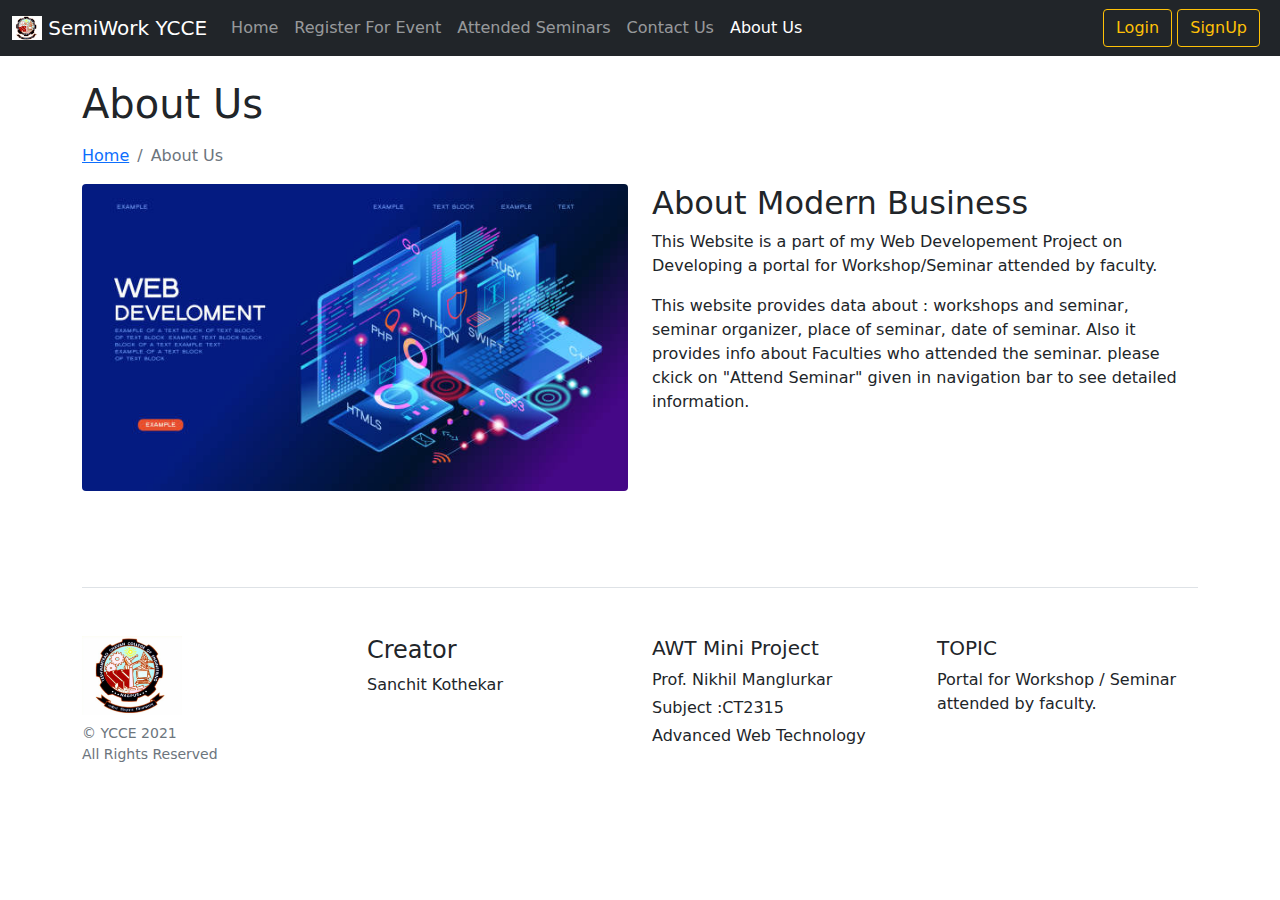
<file: About_Us_G6.html>
<!DOCTYPE html>
<html lang="en">

<head>
    <meta charset="UTF-8">
    <meta http-equiv="X-UA-Compatible" content="IE=edge">
    <meta name="viewport" content="width=device-width, initial-scale=1.0">
    <link rel="stylesheet" href="css/bootstrap.css">
    <link rel="stylesheet" href="css/Style_G6.css">
    <title>SemiWork</title>
</head>

<body>
    <nav class="navbar navbar-expand-lg navbar-dark bg-dark">
        <div class="container-fluid">
            <a class="navbar-brand" href="#">
                <img src="Images/Logo_G6.png" alt="" width="30" height="24" class="d-inline-block align-text-top">
                SemiWork YCCE
            </a>
            <button class="navbar-toggler" type="button" data-bs-toggle="collapse" data-bs-target="#navbarNavDropdown"
                aria-controls="navbarNavDropdown" aria-expanded="false" aria-label="Toggle navigation">
                <span class="navbar-toggler-icon"></span>
            </button>
            <div class="collapse navbar-collapse" id="navbarNavDropdown">
                <ul class="navbar-nav">
                    <li class="nav-item">
                        <a class="nav-link" aria-current="page" href="index.html">Home</a>
                    </li>
                    <li class="nav-item">
                        <a class="nav-link" href="Register_For_Event_G6.html">Register For Event</a>
                    </li>
                    <li class="nav-item">
                        <a class="nav-link" href="Attended_Semiwork.html">Attended Seminars</a>
                    </li>
                    <li class="nav-item">
                        <a class="nav-link " href="Contact_Us_G6.html">Contact Us</a>
                    </li>
                    <li class="nav-item">
                        <a class="nav-link active" href="About_Us_G6.html">About Us</a>
                    </li>

                </ul>
            </div>
            <div class="mx-2">
                <button class="btn btn-outline-warning" data-bs-toggle="modal"
                    data-bs-target="#loginModal">Login</button>
                <button class="btn btn-outline-warning" data-bs-toggle="modal"
                    data-bs-target="#signupModal">SignUp</button>
            </div>
        </div>
    </nav>

    <!--Login Modal -->
    <div class="modal fade" id="loginModal" tabindex="-1" aria-labelledby="loginModalLabel" aria-hidden="true">
        <div class="modal-dialog">
            <div class="modal-content">
                <div class="modal-header">
                    <h5 class="modal-title" id="loginModalLabel">Login</h5>
                    <button type="button" class="btn-close" data-bs-dismiss="modal" aria-label="Close"></button>
                </div>
                <div class="modal-body">
                    <form>
                        <div class="mb-3">
                            <label for="exampleInputEmail1" class="form-label">Email address</label>
                            <input type="email" class="form-control" id="exampleInputEmail1"
                                aria-describedby="emailHelp">
                            <div id="emailHelp" class="form-text">We'll never share your email with anyone else.</div>
                        </div>
                        <div class="mb-3">
                            <label for="exampleInputPassword1" class="form-label">Password</label>
                            <input type="password" class="form-control" id="exampleInputPassword1">
                        </div>
                        <div class="mb-3 form-check">
                            <input type="checkbox" class="form-check-input" id="exampleCheck1">
                            <label class="form-check-label" for="exampleCheck1">Check me out</label>
                        </div>
                        <button type="submit" class="btn btn-primary">Submit</button>
                    </form>
                </div>
                <div class="modal-footer">
                    <button type="button" class="btn btn-secondary" data-bs-dismiss="modal">Close</button>
                </div>
            </div>
        </div>
    </div>



    <!-- SignUp Modal -->
    <div class="modal fade" id="signupModal" tabindex="-1" aria-labelledby="signupModalLabel" aria-hidden="true">
        <div class="modal-dialog modal-lg">
            <div class="modal-content">
                <div class="modal-header">
                    <h5 class="modal-title" id="signupModalLabel">SignUp with us to become a member!</h5>
                    <button type="button" class="btn-close" data-bs-dismiss="modal" aria-label="Close"></button>
                </div>
                <form class="row g-3 mx-2">
                    <div class="col-md-4">
                        <label for="validationDefault01" class="form-label">First name</label>
                        <input type="text" class="form-control" id="validationDefault01" value="Mark" required>
                    </div>
                    <div class="col-md-4">
                        <label for="validationDefault02" class="form-label">Last name</label>
                        <input type="text" class="form-control" id="validationDefault02" value="Otto" required>
                    </div>
                    <div class="col-md-4">
                        <label for="validationDefaultUsername" class="form-label">Username</label>
                        <div class="input-group">
                            <span class="input-group-text" id="inputGroupPrepend2">@</span>
                            <input type="text" class="form-control" id="validationDefaultUsername"
                                aria-describedby="inputGroupPrepend2" required>
                        </div>
                    </div>
                    <div class="mb-3">
                        <label for="exampleInputEmail1" class="form-label">Email address</label>
                        <input type="email" class="form-control" id="exampleInputEmail1" aria-describedby="emailHelp">
                        <div id="emailHelp" class="form-text">We'll never share your email with anyone else.</div>
                    </div>
                    <div class="mb-3">
                        <label for="exampleInputPassword1" class="form-label">Password</label>
                        <input type="password" class="form-control" id="exampleInputPassword1">
                    </div>
                    <div class="col-md-6">
                        <label for="validationDefault03" class="form-label">City</label>
                        <input type="text" class="form-control" id="validationDefault03" required>
                    </div>
                    <div class="col-md-3">
                        <label for="validationDefault04" class="form-label">State</label>
                        <select class="form-select" id="validationDefault04" required>
                            <option selected disabled value="">Choose...</option>
                            <option>...</option>
                        </select>
                    </div>
                    <div class="col-12">
                        <div class="form-check">
                            <input class="form-check-input" type="checkbox" value="" id="invalidCheck2" required>
                            <label class="form-check-label" for="invalidCheck2">
                                Agree to terms and conditions
                            </label>
                        </div>
                    </div>
                    <div class="col-12">
                        <button class="btn btn-primary" type="submit">Submit form</button>
                    </div>
                </form>
            </div>
            <div class="modal-footer">
                <button type="button" class="btn btn-secondary" data-bs-dismiss="modal">Close</button>
            </div>
        </div>
    </div>
    </div>












    <!-- Page Content -->
    <div class="container">

        <!-- Page Heading/Breadcrumbs -->
        <h1 class="mt-4 mb-3">About Us</h1>

        <ol class="breadcrumb">
            <li class="breadcrumb-item">
                <a href="index.html">Home</a>
            </li>
            <li class="breadcrumb-item active">About Us</li>
        </ol>

        <!-- Intro Content -->
        <div class="row">
            <div class="col-lg-6">
                <img class="img-fluid rounded mb-5 image-shadow" src="Images/WD3.jpg" alt="">
            </div>
            <div class="col-lg-6 aboutus-hover">
                <h2>About Modern Business</h2>
                <p>This Website is a part of my Web Developement Project on Developing a portal for
                    Workshop/Seminar attended by faculty.</p>
                
                <p>This website provides data about : workshops and seminar, seminar organizer, place of seminar, date
                    of seminar. Also it provides info about Faculties who attended the seminar. please ckick on "Attend
                    Seminar" given in navigation bar to see detailed information.</p>
            </div>
        </div>
        <!-- /.row -->





        <!-- footer for website -->
        <footer class="pt-4 my-md-5 pt-md-5 border-top">
            <div class="row">
                <div class="col-12 col-md">
                    <img class="mb-2" src="Images/Logo_G6.png" alt="" width="100" height="79">
                    <small class="d-block mb-3 text-muted">&copy; YCCE 2021 <br> All Rights Reserved</small>
                </div>
                <div class="col-6 col-md">
                    <h4>Creator</h4>

                    <ul class="list-unstyled text-small">
                        <li class="mb-1">Sanchit Kothekar
                        </li>
                    </ul>
                </div>
                <div class="col-6 col-md">
                    <h5>AWT Mini Project</h5>
                    <ul class="list-unstyled text-small">
                        <li class="mb-1">Prof. Nikhil Manglurkar</li>
                        <li class="mb-1">Subject :CT2315 </li>
                        <li>Advanced Web Technology</li>
                    </ul>
                </div>
                <div class="col-6 col-md">
                    <h5>TOPIC</h5>
                    <ul class="list-unstyled text-small">
                        Portal for Workshop / Seminar attended by faculty.
                    </ul>
                </div>
            </div>
        </footer>






        <!-- javascript files added below -->
        <script src="js/jquery.js"></script>
        <script src="js/bootstrap.js"></script>
</body>

</html>
</file>
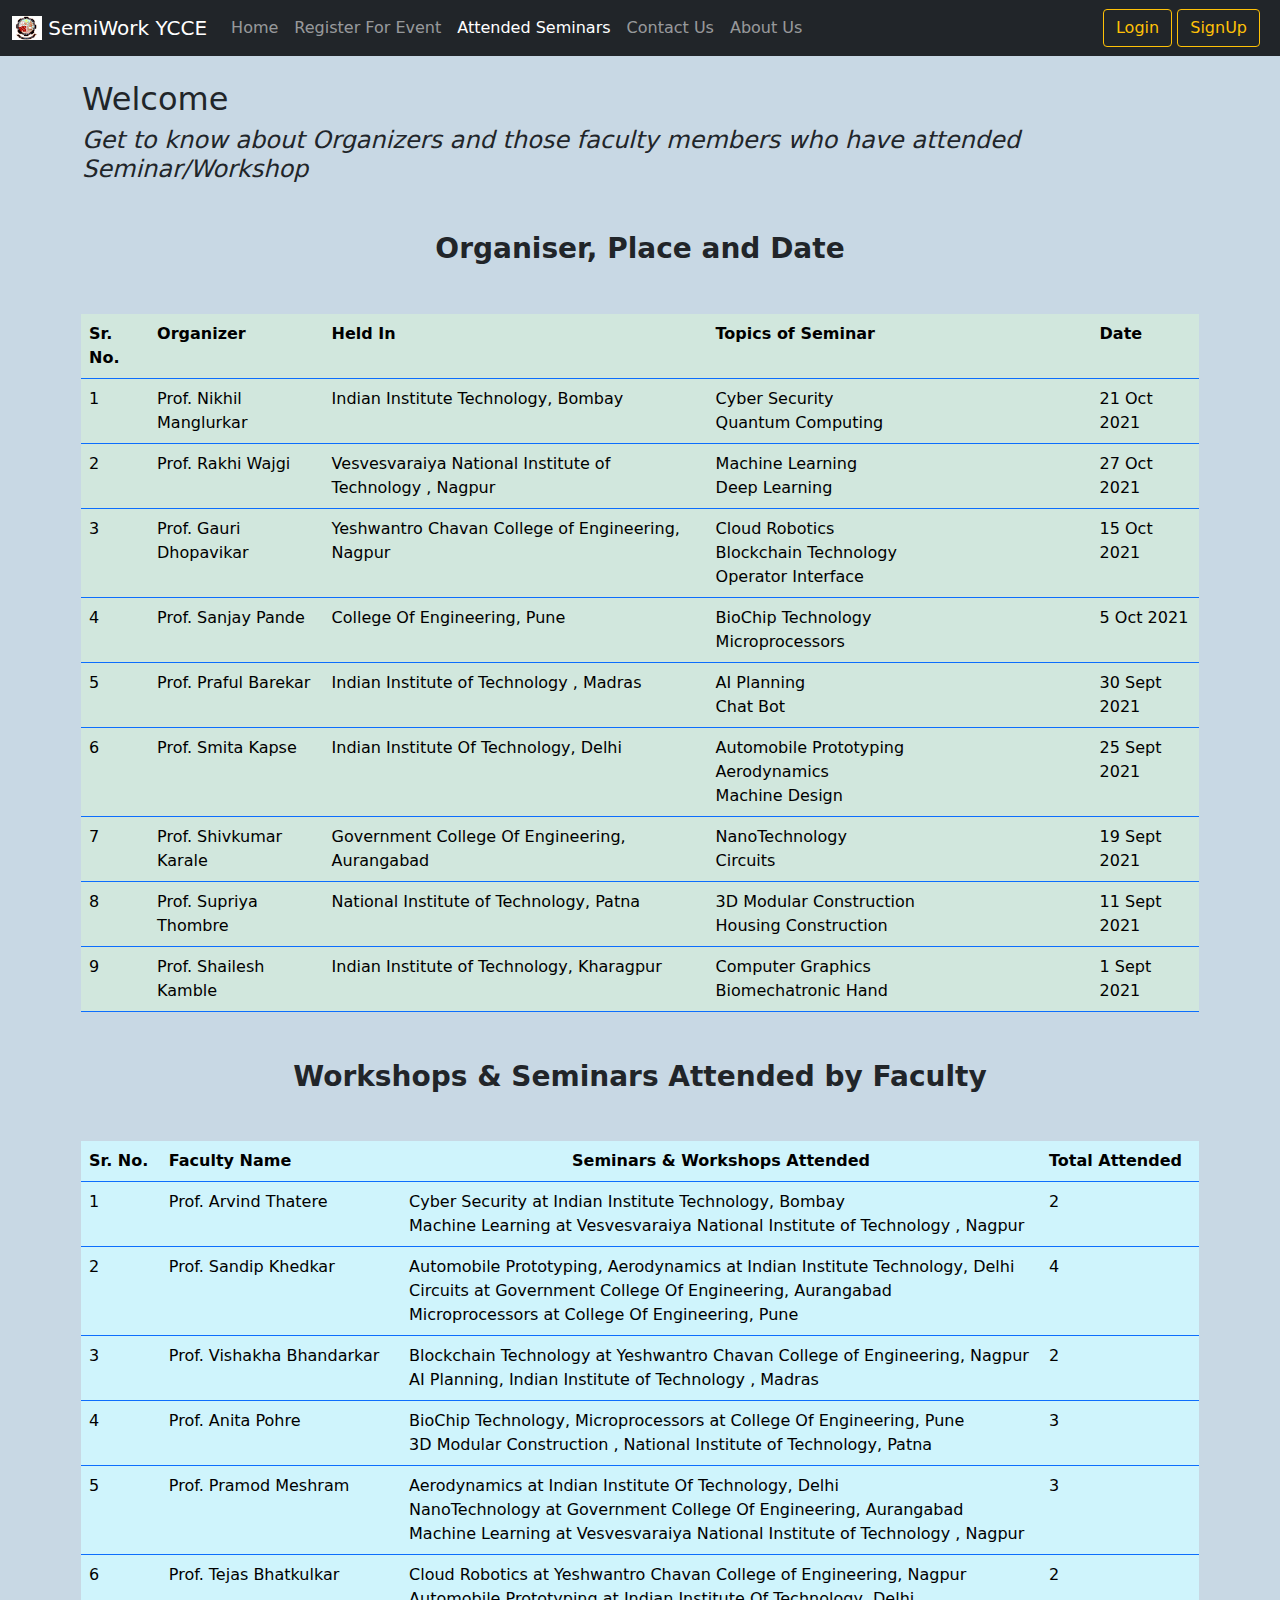
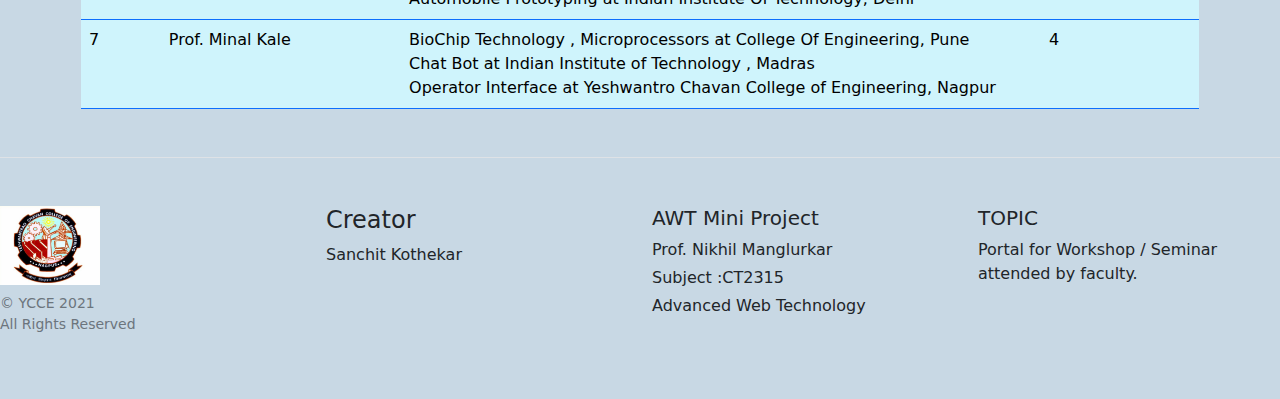
<file: Attended_Semiwork.html>
<!DOCTYPE html>
<html lang="en">

<head>
    <meta charset="UTF-8">
    <meta http-equiv="X-UA-Compatible" content="IE=edge">
    <meta name="viewport" content="width=device-width, initial-scale=1.0">
    <link rel="stylesheet" href="css/bootstrap.css">
    <link rel="stylesheet" href="css/Style_G6.css">
    <title>SemiWork</title>



</head>

<body class="attended-color">
    <nav class="navbar navbar-expand-lg navbar-dark bg-dark">
        <div class="container-fluid">
            <a class="navbar-brand" href="#">
                <img src="Images/Logo_G6.png" alt="" width="30" height="24" class="d-inline-block align-text-top">
                SemiWork YCCE
            </a>
            <button class="navbar-toggler" type="button" data-bs-toggle="collapse" data-bs-target="#navbarNavDropdown"
                aria-controls="navbarNavDropdown" aria-expanded="false" aria-label="Toggle navigation">
                <span class="navbar-toggler-icon"></span>
            </button>
            <div class="collapse navbar-collapse" id="navbarNavDropdown">
                <ul class="navbar-nav">
                    <li class="nav-item">
                        <a class="nav-link" aria-current="page" href="index.html">Home</a>
                    </li>
                    <li class="nav-item">
                        <a class="nav-link" href="Register_For_Event_G6.html">Register For Event</a>
                    </li>
                    <li class="nav-item">
                        <a class="nav-link active" href="Attended_Semiwork.html">Attended Seminars</a>
                    </li>
                    <li class="nav-item">
                        <a class="nav-link " href="Contact_Us_G6.html">Contact Us</a>
                    </li>
                    <li class="nav-item">
                        <a class="nav-link" href="About_Us_G6.html">About Us</a>
                    </li>

                </ul>
            </div>
            <div class="mx-2">
                <button class="btn btn-outline-warning" data-bs-toggle="modal" data-bs-target="#loginModal">Login</button>
                <button class="btn btn-outline-warning" data-bs-toggle="modal" data-bs-target="#signupModal">SignUp</button>
            </div>
        </div>
    </nav>

    <!--Login Modal -->
    <div class="modal fade" id="loginModal" tabindex="-1" aria-labelledby="loginModalLabel" aria-hidden="true">
        <div class="modal-dialog">
            <div class="modal-content">
                <div class="modal-header">
                    <h5 class="modal-title" id="loginModalLabel">Login</h5>
                    <button type="button" class="btn-close" data-bs-dismiss="modal" aria-label="Close"></button>
                </div>
                <div class="modal-body">
                    <form>
                        <div class="mb-3">
                            <label for="exampleInputEmail1" class="form-label">Email address</label>
                            <input type="email" class="form-control" id="exampleInputEmail1"
                                aria-describedby="emailHelp">
                            <div id="emailHelp" class="form-text">We'll never share your email with anyone else.</div>
                        </div>
                        <div class="mb-3">
                            <label for="exampleInputPassword1" class="form-label">Password</label>
                            <input type="password" class="form-control" id="exampleInputPassword1">
                        </div>
                        <div class="mb-3 form-check">
                            <input type="checkbox" class="form-check-input" id="exampleCheck1">
                            <label class="form-check-label" for="exampleCheck1">Check me out</label>
                        </div>
                        <button type="submit" class="btn btn-primary">Submit</button>
                    </form>
                </div>
                <div class="modal-footer">
                    <button type="button" class="btn btn-secondary" data-bs-dismiss="modal">Close</button>
                </div>
            </div>
        </div>
    </div>



    <!-- SignUp Modal -->
    <div class="modal fade" id="signupModal" tabindex="-1" aria-labelledby="signupModalLabel" aria-hidden="true">
        <div class="modal-dialog modal-lg">
            <div class="modal-content">
                <div class="modal-header">
                    <h5 class="modal-title" id="signupModalLabel">SignUp with us to become a member!</h5>
                    <button type="button" class="btn-close" data-bs-dismiss="modal" aria-label="Close"></button>
                </div>
                <form class="row g-3 mx-2">
                    <div class="col-md-4">
                        <label for="validationDefault01" class="form-label">First name</label>
                        <input type="text" class="form-control" id="validationDefault01" value="Mark" required>
                    </div>
                    <div class="col-md-4">
                        <label for="validationDefault02" class="form-label">Last name</label>
                        <input type="text" class="form-control" id="validationDefault02" value="Otto" required>
                    </div>
                    <div class="col-md-4">
                        <label for="validationDefaultUsername" class="form-label">Username</label>
                        <div class="input-group">
                            <span class="input-group-text" id="inputGroupPrepend2">@</span>
                            <input type="text" class="form-control" id="validationDefaultUsername"
                                aria-describedby="inputGroupPrepend2" required>
                        </div>
                    </div>
                    <div class="mb-3">
                        <label for="exampleInputEmail1" class="form-label">Email address</label>
                        <input type="email" class="form-control" id="exampleInputEmail1" aria-describedby="emailHelp">
                        <div id="emailHelp" class="form-text">We'll never share your email with anyone else.</div>
                    </div>
                    <div class="mb-3">
                        <label for="exampleInputPassword1" class="form-label">Password</label>
                        <input type="password" class="form-control" id="exampleInputPassword1">
                    </div>
                    <div class="col-md-6">
                        <label for="validationDefault03" class="form-label">City</label>
                        <input type="text" class="form-control" id="validationDefault03" required>
                    </div>
                    <div class="col-md-3">
                        <label for="validationDefault04" class="form-label">State</label>
                        <select class="form-select" id="validationDefault04" required>
                            <option selected disabled value="">Choose...</option>
                            <option>...</option>
                        </select>
                    </div>
                    <div class="col-12">
                        <div class="form-check">
                            <input class="form-check-input" type="checkbox" value="" id="invalidCheck2" required>
                            <label class="form-check-label" for="invalidCheck2">
                                Agree to terms and conditions
                            </label>
                        </div>
                    </div>
                    <div class="col-12">
                        <button class="btn btn-primary" type="submit">Submit form</button>
                    </div>
                </form>
            </div>
            <div class="modal-footer">
                <button type="button" class="btn btn-secondary" data-bs-dismiss="modal">Close</button>
            </div>
        </div>
    </div>
    </div>
    <div class="attended-semiwork container my-4">
        <h2>Welcome</h2>
        <h4><i> Get to know about Organizers and those faculty members who have attended Seminar/Workshop </i></h4>

    </div>






     <!-- Organizer, Place and Date Table-->
     <div class="middle-heading my-md-5">
        <center>
            <h3><b>Organiser, Place and Date</b></h3>
        </center>
    </div>

    <div class="table-container">
        <table class="table table-success  border-primary">
            <tr>
                <td><b>Sr. No.</b></td>
                <td><b>Organizer</b></td>
                <td class="setwidth"><b>Held In</b></td>
                <td class="setwidth"><b>Topics of Seminar</b></td>
                <td><b>Date</b></td>
            </tr>

            <tr>
                <td>1</td>
                <td>Prof. Nikhil Manglurkar</td>
                <td class="setwidth">Indian Institute Technology, Bombay </td>
                <td class="setwidth">Cyber Security <br> Quantum Computing</td>
                <td>21 Oct 2021</td>
            </tr>

            <tr>
                <td>2</td>
                <td>Prof. Rakhi Wajgi</td>
                <td class="setwidth">Vesvesvaraiya National Institute of Technology , Nagpur</td>
                <td class="setwidth">Machine Learning <br> Deep Learning</td>
                <td>27 Oct 2021</td>
            </tr>
            <tr>
                <td>3</td>
                <td>Prof. Gauri Dhopavikar</td>
                <td class="setwidth">Yeshwantro Chavan College of Engineering, Nagpur</td>
                <td class="setwidth">Cloud Robotics <br> Blockchain Technology <br> Operator Interface</td>
                <td>15 Oct 2021</td>
            </tr>
            <tr>
                <td>4</td>
                <td>Prof. Sanjay Pande</td>
                <td class="setwidth">College Of Engineering, Pune</td>
                <td class="setwidth">BioChip Technology
                    <br> Microprocessors
                </td>
                <td>5 Oct 2021</td>
            </tr>
            <tr>
                <td>5</td>
                <td>Prof. Praful Barekar</td>
                <td class="setwidth">Indian Institute of Technology , Madras</td>
                <td class="setwidth"> AI Planning
                    <br> Chat Bot
                </td>
                <td>30 Sept 2021</td>
            </tr>
            <tr>
                <td>6</td>
                <td>Prof. Smita Kapse</td>
                <td class="setwidth">Indian Institute Of Technology, Delhi</td>
                <td class="setwidth">Automobile Prototyping
                    <br> Aerodynamics
                    <br> Machine Design
                </td>
                <td>25 Sept 2021</td>
            </tr>
            <tr>
                <td>7</td>
                <td>Prof. Shivkumar Karale</td>
                <td class="setwidth">Government College Of Engineering, Aurangabad</td>
                <td class="setwidth">NanoTechnology
                    <br> Circuits
                </td>
                <td>19 Sept 2021</td>
            </tr>
            <tr>
                <td>8</td>
                <td>Prof. Supriya Thombre</td>
                <td class="setwidth">National Institute of Technology, Patna</td>
                <td class="setwidth"> 3D Modular Construction
                    <br> Housing Construction
                </td>
                <td>11 Sept 2021</td>
            </tr>
            <tr>
                <td>9</td>
                <td>Prof. Shailesh Kamble</td>
                <td class="setwidth">Indian Institute of Technology, Kharagpur</td>
                <td class="setwidth">Computer Graphics <br>Biomechatronic Hand</td>
                <td>1 Sept 2021</td>
            </tr>
        </table>
    </div>







 <!-- table-2 implementation -->
 <div class="middle-heading my-md-5">
    <center>
        <h3><strong>Workshops & Seminars Attended by Faculty</strong></h3>
    </center>
</div>

<!-- Workshops and Seminars Attended by Faculty Table-->
<div class="table-container">
    <table class="table table-info border-primary">
        <tr>
            <td><b>Sr. No.</b></td>
            <td><b>Faculty Name </b></td>
            <td class="setwidth-table2"><b><center>Seminars & Workshops Attended</center></b></td>
            <td><b>Total Attended</b></td>
        </tr>
        <tr>
            <td>1</td>
            <td>Prof. Arvind Thatere</td>
            <td class="setwidth-table2">
                Cyber Security at Indian Institute Technology, Bombay
                <br> Machine Learning at Vesvesvaraiya National Institute of Technology , Nagpur
            </td>
            <td>2</td>
        </tr>

        <tr>
            <td>2</td>
            <td>Prof. Sandip Khedkar</td>
            <td class="setwidth-table2">
                Automobile Prototyping, Aerodynamics at Indian Institute Technology, Delhi
                <br> Circuits at Government College Of Engineering, Aurangabad
                <br> Microprocessors at College Of Engineering, Pune
            </td>
            <td>4</td>
        </tr>

        <tr>
            <td>3</td>
            <td>Prof. Vishakha Bhandarkar</td>
            <td class="setwidth-table2">
                Blockchain Technology at Yeshwantro Chavan College of Engineering, Nagpur
                <br> AI Planning, Indian Institute of Technology , Madras
            </td>
            <td>2</td>
        </tr>

        <tr>
            <td>4</td>
            <td>Prof. Anita Pohre</td>
            <td class="setwidth-table2">
                BioChip Technology, Microprocessors at College Of Engineering, Pune
                <br>3D Modular Construction , National Institute of Technology, Patna
            </td>
            <td>3</td>
        </tr>

        <tr>
            <td>5</td>
            <td>Prof. Pramod Meshram</td>
            <td class="setwidth-table2">
                Aerodynamics at Indian Institute Of Technology, Delhi
                <br> NanoTechnology at Government College Of Engineering, Aurangabad
                <br> Machine Learning at Vesvesvaraiya National Institute of Technology , Nagpur
            </td>
            <td>3</td>
        </tr>

        <tr>
            <td>6</td>
            <td>Prof. Tejas Bhatkulkar</td>
            <td class="setwidth-table2">
                Cloud Robotics at Yeshwantro Chavan College of Engineering, Nagpur
                <br>Automobile Prototyping at Indian Institute Of Technology, Delhi
            </td>
            <td>2</td>
        </tr>

        <tr>
            <td>7</td>
            <td>Prof. Minal Kale</td>
            <td class="setwidth-table2">
                BioChip Technology , Microprocessors at College Of Engineering, Pune
                <br> Chat Bot at Indian Institute of Technology , Madras
                <br>Operator Interface at Yeshwantro Chavan College of Engineering, Nagpur
            </td>
            <td>4</td>
        </tr>

    </table>
</div>









   




 <!-- footer for website -->
 <footer class="pt-4 my-md-5 pt-md-5 border-top">
    <div class="row">
        <div class="col-12 col-md">
            <img class="mb-2" src="Images/Logo_G6.png" alt="" width="100" height="79">
            <small class="d-block mb-3 text-muted">&copy; YCCE 2021 <br> All Rights Reserved</small>
        </div>
        <div class="col-6 col-md">
            <h4>Creator</h4>

            <ul class="list-unstyled text-small">
                <li class="mb-1">Sanchit Kothekar
                </li>
            </ul>
        </div>
        <div class="col-6 col-md">
            <h5>AWT Mini Project</h5>
            <ul class="list-unstyled text-small">
                <li class="mb-1">Prof. Nikhil Manglurkar</li>
                <li class="mb-1">Subject :CT2315 </li>
                <li>Advanced Web Technology</li>
            </ul>
        </div>
        <div class="col-6 col-md">
            <h5>TOPIC</h5>
            <ul class="list-unstyled text-small">
                Portal for Workshop / Seminar attended by faculty.
            </ul>
        </div>
    </div>
</footer>


    <!-- javascript files added below -->
    <script src="js/jquery.js"></script>
    <script src="js/bootstrap.js"></script>
</body>

</html>
</file>
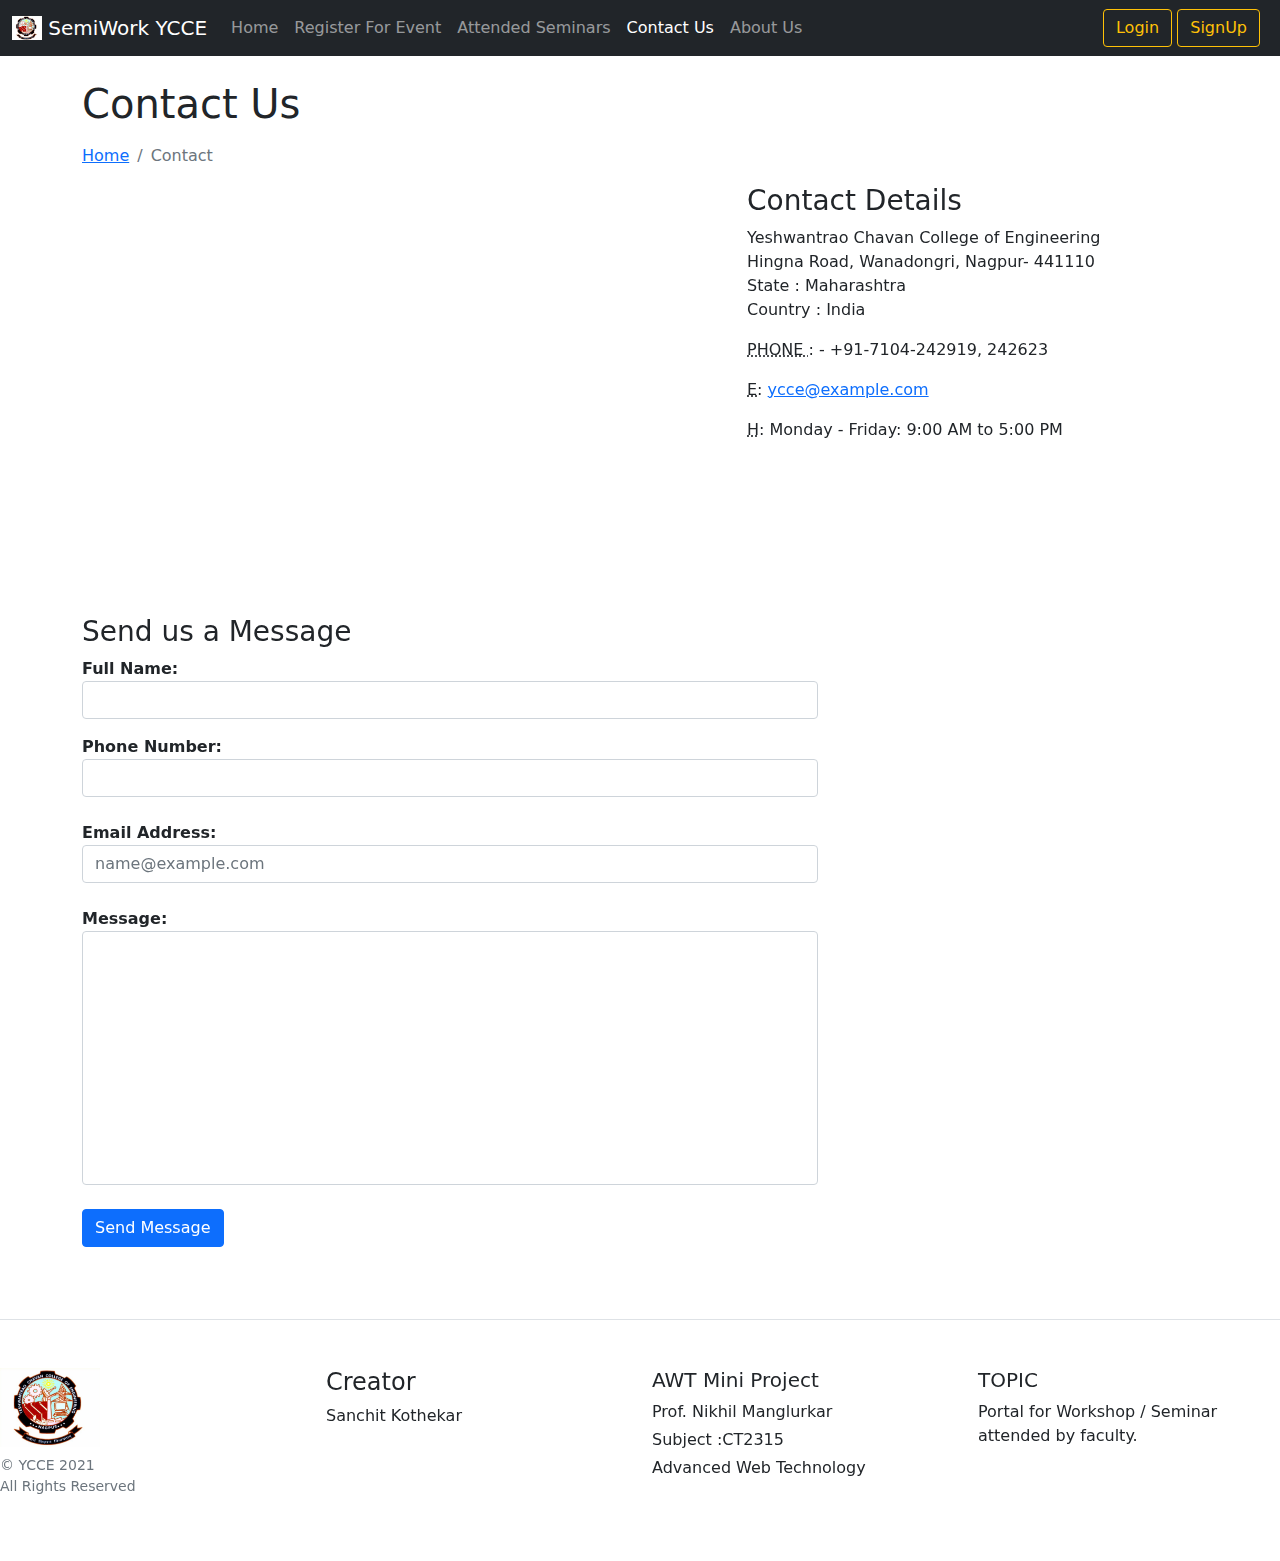
<file: Contact_Us_G6.html>
<!DOCTYPE html>
<html lang="en">

<head>
    <meta charset="UTF-8">
    <meta http-equiv="X-UA-Compatible" content="IE=edge">
    <meta name="viewport" content="width=device-width, initial-scale=1.0">
    <link rel="stylesheet" href="css/bootstrap.css">
    <link rel="stylesheet" href="css/Style_G6.css">
    <title>SemiWork</title>
    <!-- <style>
        body{
            background-color: black;
            color: white;
        }
    </style> -->
</head>

<body>
    <nav class="navbar navbar-expand-lg navbar-dark bg-dark">
        <div class="container-fluid">
            <a class="navbar-brand" href="#">
                <img src="Images/Logo_G6.png" alt="" width="30" height="24" class="d-inline-block align-text-top">
                SemiWork YCCE
            </a>
            <button class="navbar-toggler" type="button" data-bs-toggle="collapse" data-bs-target="#navbarNavDropdown"
                aria-controls="navbarNavDropdown" aria-expanded="false" aria-label="Toggle navigation">
                <span class="navbar-toggler-icon"></span>
            </button>
            <div class="collapse navbar-collapse" id="navbarNavDropdown">
                <ul class="navbar-nav">
                    <li class="nav-item">
                        <a class="nav-link" aria-current="page" href="index.html">Home</a>
                    </li>
                    <li class="nav-item">
                        <a class="nav-link" href="Register_For_Event_G6.html">Register For Event</a>
                    </li>
                    <li class="nav-item">
                        <a class="nav-link" href="Attended_Semiwork.html">Attended Seminars</a>
                    </li>
                    <li class="nav-item">
                        <a class="nav-link active" href="Contact_Us_G6.html">Contact Us</a>
                    </li>
                    <li class="nav-item">
                        <a class="nav-link" href="About_Us_G6.html">About Us</a>
                    </li>
                </ul>
            </div>
            <div class="mx-2">
                <button class="btn btn-outline-warning" data-bs-toggle="modal" data-bs-target="#loginModal">Login</button>
                <button class="btn btn-outline-warning" data-bs-toggle="modal" data-bs-target="#signupModal">SignUp</button>
            </div>
        </div>
    </nav>

    <!--Login Modal -->
    <div class="modal fade" id="loginModal" tabindex="-1" aria-labelledby="loginModalLabel" aria-hidden="true">
        <div class="modal-dialog">
            <div class="modal-content">
                <div class="modal-header">
                    <h5 class="modal-title" id="loginModalLabel">Login</h5>
                    <button type="button" class="btn-close" data-bs-dismiss="modal" aria-label="Close"></button>
                </div>
                <div class="modal-body">
                    <form>
                        <div class="mb-3">
                            <label for="exampleInputEmail1" class="form-label">Email address</label>
                            <input type="email" class="form-control" id="exampleInputEmail1"
                                aria-describedby="emailHelp">
                            <div id="emailHelp" class="form-text">We'll never share your email with anyone else.</div>
                        </div>
                        <div class="mb-3">
                            <label for="exampleInputPassword1" class="form-label">Password</label>
                            <input type="password" class="form-control" id="exampleInputPassword1">
                        </div>
                        <div class="mb-3 form-check">
                            <input type="checkbox" class="form-check-input" id="exampleCheck1">
                            <label class="form-check-label" for="exampleCheck1">Check me out</label>
                        </div>
                        <button type="submit" class="btn btn-primary">Submit</button>
                    </form>
                </div>
                <div class="modal-footer">
                    <button type="button" class="btn btn-secondary" data-bs-dismiss="modal">Close</button>
                </div>
            </div>
        </div>
    </div>



    <!-- SignUp Modal -->
    <div class="modal fade" id="signupModal" tabindex="-1" aria-labelledby="signupModalLabel" aria-hidden="true">
        <div class="modal-dialog modal-lg">
            <div class="modal-content">
                <div class="modal-header">
                    <h5 class="modal-title" id="signupModalLabel">SignUp with us to become a member!</h5>
                    <button type="button" class="btn-close" data-bs-dismiss="modal" aria-label="Close"></button>
                </div>
                <form class="row g-3 mx-2">
                    <div class="col-md-4">
                        <label for="validationDefault01" class="form-label">First name</label>
                        <input type="text" class="form-control" id="validationDefault01" value="Mark" required>
                    </div>
                    <div class="col-md-4">
                        <label for="validationDefault02" class="form-label">Last name</label>
                        <input type="text" class="form-control" id="validationDefault02" value="Otto" required>
                    </div>
                    <div class="col-md-4">
                        <label for="validationDefaultUsername" class="form-label">Username</label>
                        <div class="input-group">
                            <span class="input-group-text" id="inputGroupPrepend2">@</span>
                            <input type="text" class="form-control" id="validationDefaultUsername"
                                aria-describedby="inputGroupPrepend2" required>
                        </div>
                    </div>
                    <div class="mb-3">
                        <label for="exampleInputEmail1" class="form-label">Email address</label>
                        <input type="email" class="form-control" id="exampleInputEmail1" aria-describedby="emailHelp">
                        <div id="emailHelp" class="form-text">We'll never share your email with anyone else.</div>
                    </div>
                    <div class="mb-3">
                        <label for="exampleInputPassword1" class="form-label">Password</label>
                        <input type="password" class="form-control" id="exampleInputPassword1">
                    </div>
                    <div class="col-md-6">
                        <label for="validationDefault03" class="form-label">City</label>
                        <input type="text" class="form-control" id="validationDefault03" required>
                    </div>
                    <div class="col-md-3">
                        <label for="validationDefault04" class="form-label">State</label>
                        <select class="form-select" id="validationDefault04" required>
                            <option selected disabled value="">Choose...</option>
                            <option>...</option>
                        </select>
                    </div>
                    <div class="col-12">
                        <div class="form-check">
                            <input class="form-check-input" type="checkbox" value="" id="invalidCheck2" required>
                            <label class="form-check-label" for="invalidCheck2">
                                Agree to terms and conditions
                            </label>
                        </div>
                    </div>
                    <div class="col-12">
                        <button class="btn btn-primary" type="submit">Submit form</button>
                    </div>
                </form>
            </div>
            <div class="modal-footer">
                <button type="button" class="btn btn-secondary" data-bs-dismiss="modal">Close</button>
            </div>
        </div>
    </div>
    </div>
   
   
    <div class="container">
        
        <!-- Page Heading/Breadcrumbs -->
        <h1 class="mt-4 mb-3">Contact Us
            
        </h1>
  
        <ol class="breadcrumb">
            <li class="breadcrumb-item">
                <a href="index.html">Home</a>
            </li>
            <li class="breadcrumb-item active">Contact</li>
        </ol>
        
        
        <div class="row">
            <!-- Map Column -->
            <div class="col-lg-7 mb-4">
                <!-- Embedded Google Map -->
                <iframe width="100%" height="400px" frameborder="0" scrolling="no" marginheight="0" marginwidth="0" src="https://maps.google.com/maps?width=383&amp;height=267&amp;hl=en&amp;q=ycce&amp;t=&amp;z=14&amp;ie=UTF8&amp;iwloc=B&amp;output=embed"></iframe>
            </div>
            <!-- Contact Details Column -->
            <div class="col-lg-4 mb-4">
                <h3>Contact Details</h3>
                <p>
                    Yeshwantrao Chavan College of Engineering
                    Hingna Road, Wanadongri, Nagpur- 441110<br/>
                    State : Maharashtra<br/>
                    Country : India<br/>
                </p>
                <p>
                    <abbr title="Phone">PHONE </abbr>: - +91-7104-242919, 242623
                </p>
                <p>
                    <abbr title="Email">E</abbr>:
                    <a href="mailto:name@example.com">ycce@example.com
                    </a>
                </p>
                <p>
                    <abbr title="Hours">H</abbr>: Monday - Friday: 9:00 AM to 5:00 PM
                </p>
            </div>
        </div>
        <div class="row">
            <div class="col-lg-8 mb-4">
              <h3>Send us a Message</h3>
              <form name="sentMessage" id="contactForm" novalidate>
                <div class="control-group form-group">
                  <div class="controls">
                    <label><b>Full Name:</b></label>
                    <input type="text" class="form-control" id="name" required data-validation-required-message="Please enter your name.">
                    <p class="help-block"></p>
                  </div>
                </div>
                <div class="control-group form-group">
                  <div class="controls">
                    <label><b>Phone Number:</b></label>
                    <input type="tel" class="form-control" id="phone" required data-validation-required-message="Please enter your phone number.">
                  </div>
                </div><br/>
                <div class="control-group form-group">
                  <div class="controls">
                    <label><b>Email Address:</b></label>
                    <input type="email" class="form-control" id="email" required data-validation-required-message="Please enter your email address." placeholder="name@example.com">
                  </div>
                </div><br/>
                <div class="control-group form-group">
                  <div class="controls">
                    <label><b>Message:</b></label>
                    <textarea rows="10" cols="100" class="form-control" id="message" required data-validation-required-message="Please enter your message" maxlength="999" style="resize:none"></textarea>
                  </div>
                </div>
                <div id="success"></div><br/>
                <!-- For success/fail messages -->
                <button type="submit" class="btn btn-primary" id="sendMessageButton">Send Message</button>
              </form>
            </div>
      
        </div>
      </div>
   
   















 <!-- footer for website -->
 <footer class="pt-4 my-md-5 pt-md-5 border-top">
    <div class="row">
        <div class="col-12 col-md">
            <img class="mb-2" src="Images/Logo_G6.png" alt="" width="100" height="79">
            <small class="d-block mb-3 text-muted">&copy; YCCE 2021 <br> All Rights Reserved</small>
        </div>
        <div class="col-6 col-md">
            <h4>Creator</h4>

            <ul class="list-unstyled text-small">
                <li class="mb-1">Sanchit Kothekar
                </li>
            </ul>
        </div>
        <div class="col-6 col-md">
            <h5>AWT Mini Project</h5>
            <ul class="list-unstyled text-small">
                <li class="mb-1">Prof. Nikhil Manglurkar</li>
                <li class="mb-1">Subject :CT2315 </li>
                <li>Advanced Web Technology</li>
            </ul>
        </div>
        <div class="col-6 col-md">
            <h5>TOPIC</h5>
            <ul class="list-unstyled text-small">
                Portal for Workshop / Seminar attended by faculty.
            </ul>
        </div>
    </div>
</footer>



    <!-- javascript files added below -->
    <script src="js/jquery.js"></script>
    <script src="js/bootstrap.js"></script>
</body>

</html>
</file>
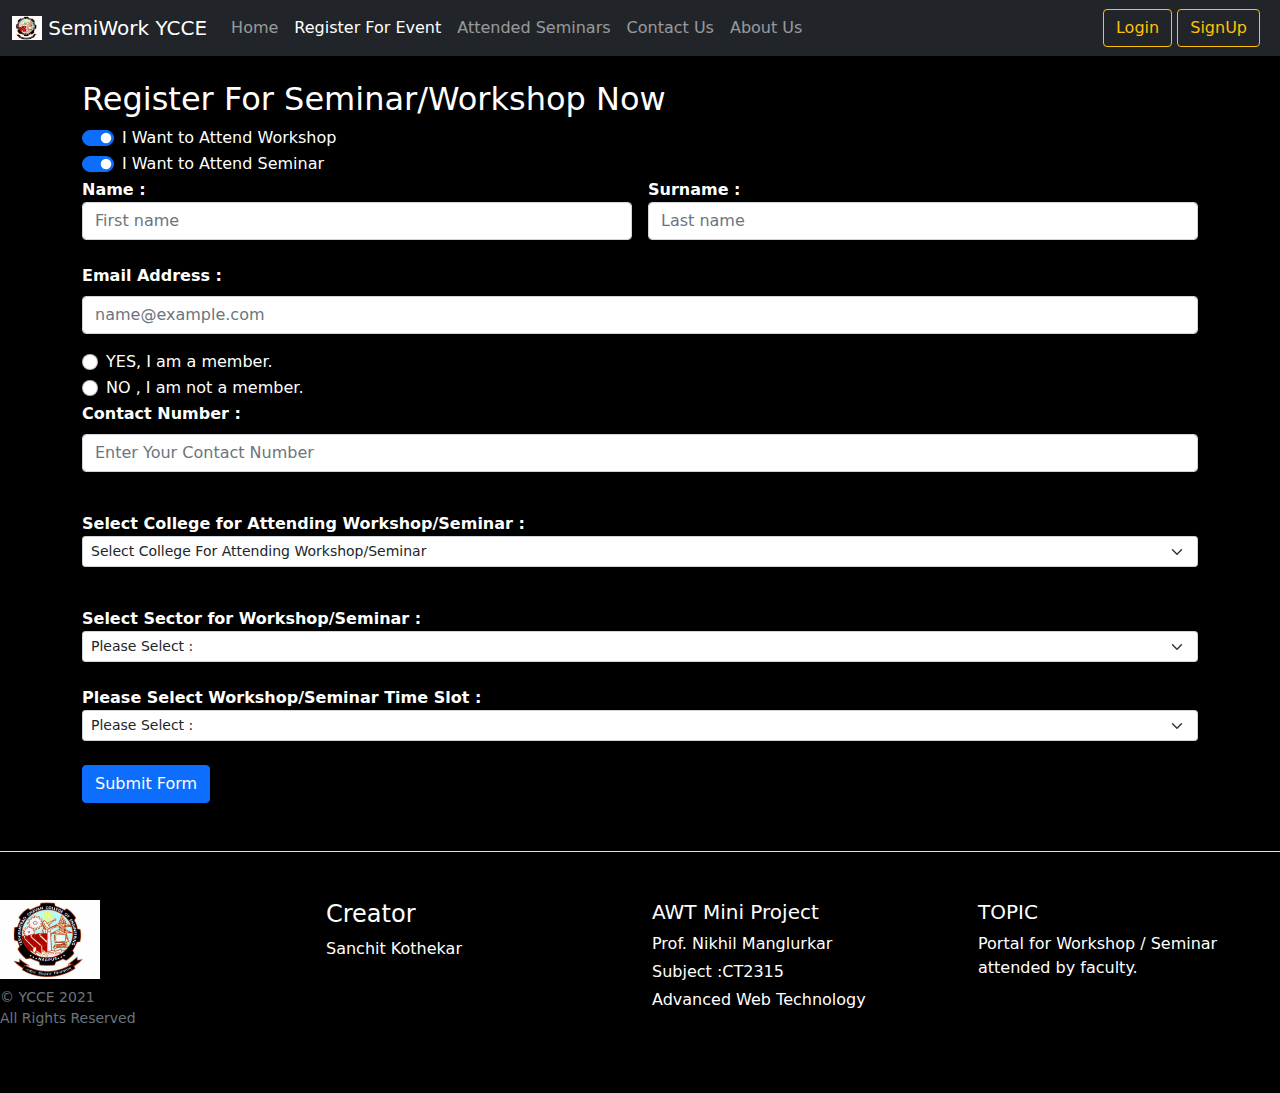
<file: Register_For_Event_G6.html>
<!DOCTYPE html>
<html lang="en">

<head>
    <meta charset="UTF-8">
    <meta http-equiv="X-UA-Compatible" content="IE=edge">
    <meta name="viewport" content="width=device-width, initial-scale=1.0">
    <link rel="stylesheet" href="css/bootstrap.css">
    <link rel="stylesheet" href="css/Style_G6.css">
    <title>SemiWork</title>
    
</head>

<body id="registrationform">
    <nav class="navbar navbar-expand-lg navbar-dark bg-dark">
        <div class="container-fluid">
            <a class="navbar-brand" href="#">
                <img src="Images/Logo_G6.png" alt="" width="30" height="24" class="d-inline-block align-text-top">
                SemiWork YCCE
            </a>
            <button class="navbar-toggler" type="button" data-bs-toggle="collapse" data-bs-target="#navbarNavDropdown"
                aria-controls="navbarNavDropdown" aria-expanded="false" aria-label="Toggle navigation">
                <span class="navbar-toggler-icon"></span>
            </button>
            <div class="collapse navbar-collapse" id="navbarNavDropdown">
                <ul class="navbar-nav">
                    <li class="nav-item">
                        <a class="nav-link" aria-current="page" href="index.html">Home</a>
                    </li>
                    <li class="nav-item">
                        <a class="nav-link active" href="Register_For_Event_G6.html">Register For Event</a>
                    </li>
                    <li class="nav-item">
                        <a class="nav-link " href="Attended_Semiwork.html">Attended Seminars</a>
                    </li>
                    <li class="nav-item">
                        <a class="nav-link" href="Contact_Us_G6.html">Contact Us</a>
                    </li>
                    <li class="nav-item">
                        <a class="nav-link" href="About_Us_G6.html">About Us</a>
                    </li>

                </ul>
            </div>
            <div class="mx-2">
                <button class="btn btn-outline-warning" data-bs-toggle="modal" data-bs-target="#loginModal">Login</button>
                <button class="btn btn-outline-warning" data-bs-toggle="modal" data-bs-target="#signupModal">SignUp</button>
            </div>
        </div>
    </nav>

    <!--Login Modal -->
    <div class="modal fade" id="loginModal" tabindex="-1" aria-labelledby="loginModalLabel" aria-hidden="true">
        <div class="modal-dialog">
            <div class="modal-content">
                <div class="modal-header">
                    <h5 class="modal-title" id="loginModalLabel">Login</h5>
                    <button type="button" class="btn-close" data-bs-dismiss="modal" aria-label="Close"></button>
                </div>
                <div class="modal-body">
                    <form>
                        <div class="mb-3">
                            <label for="exampleInputEmail1" class="form-label">Email address</label>
                            <input type="email" class="form-control" id="exampleInputEmail1"
                                aria-describedby="emailHelp">
                            <div id="emailHelp" class="form-text">We'll never share your email with anyone else.</div>
                        </div>
                        <div class="mb-3">
                            <label for="exampleInputPassword1" class="form-label">Password</label>
                            <input type="password" class="form-control" id="exampleInputPassword1">
                        </div>
                        <div class="mb-3 form-check">
                            <input type="checkbox" class="form-check-input" id="exampleCheck1">
                            <label class="form-check-label" for="exampleCheck1">Check me out</label>
                        </div>
                        <button type="submit" class="btn btn-primary">Submit</button>
                    </form>
                </div>
                <div class="modal-footer">
                    <button type="button" class="btn btn-secondary" data-bs-dismiss="modal">Close</button>
                </div>
            </div>
        </div>
    </div>



    <!-- SignUp Modal -->
    <div class="modal fade" id="signupModal" tabindex="-1" aria-labelledby="signupModalLabel" aria-hidden="true">
        <div class="modal-dialog modal-lg">
            <div class="modal-content">
                <div class="modal-header">
                    <h5 class="modal-title" id="signupModalLabel">SignUp with us to become a member!</h5>
                    <button type="button" class="btn-close" data-bs-dismiss="modal" aria-label="Close"></button>
                </div>
                <form class="row g-3 mx-2">
                    <div class="col-md-4">
                        <label for="validationDefault01" class="form-label">First name</label>
                        <input type="text" class="form-control" id="validationDefault01" value="Mark" required>
                    </div>
                    <div class="col-md-4">
                        <label for="validationDefault02" class="form-label">Last name</label>
                        <input type="text" class="form-control" id="validationDefault02" value="Otto" required>
                    </div>
                    <div class="col-md-4">
                        <label for="validationDefaultUsername" class="form-label">Username</label>
                        <div class="input-group">
                            <span class="input-group-text" id="inputGroupPrepend2">@</span>
                            <input type="text" class="form-control" id="validationDefaultUsername"
                                aria-describedby="inputGroupPrepend2" required>
                        </div>
                    </div>
                    <div class="mb-3">
                        <label for="exampleInputEmail1" class="form-label">Email address</label>
                        <input type="email" class="form-control" id="exampleInputEmail1" aria-describedby="emailHelp">
                        <div id="emailHelp" class="form-text">We'll never share your email with anyone else.</div>
                    </div>
                    <div class="mb-3">
                        <label for="exampleInputPassword1" class="form-label">Password</label>
                        <input type="password" class="form-control" id="exampleInputPassword1">
                    </div>
                    <div class="col-md-6">
                        <label for="validationDefault03" class="form-label">City</label>
                        <input type="text" class="form-control" id="validationDefault03" required>
                    </div>
                    <div class="col-md-3">
                        <label for="validationDefault04" class="form-label">State</label>
                        <select class="form-select" id="validationDefault04" required>
                            <option selected disabled value="">Choose...</option>
                            <option>...</option>
                        </select>
                    </div>
                    <div class="col-12">
                        <div class="form-check">
                            <input class="form-check-input" type="checkbox" value="" id="invalidCheck2" required>
                            <label class="form-check-label" for="invalidCheck2">
                                Agree to terms and conditions
                            </label>
                        </div>
                    </div>
                    <div class="col-12">
                        <button class="btn btn-primary" type="submit">Submit form</button>
                    </div>
                </form>
            </div>
            <div class="modal-footer">
                <button type="button" class="btn btn-secondary" data-bs-dismiss="modal">Close</button>
            </div>
        </div>
    </div>
    </div>



    <!-- Event Registration Form -->
    <div class="container my-4">
        <h2>Register For Seminar/Workshop Now</h2>
        <form>
            <div class="form-check form-switch">
                <input class="form-check-input" type="checkbox" id="flexSwitchCheckChecked" checked>
                <label class="form-check-label" for="flexSwitchCheckChecked">I Want to Attend Workshop</label>
            </div>
            <div class="form-check form-switch">
                <input class="form-check-input" type="checkbox" id="flexSwitchCheckChecked" checked>
                <label class="form-check-label" for="flexSwitchCheckChecked">I Want to Attend Seminar</label>
            </div>
            <div class="row g-3">
                <div class="col">
                    <b>Name : </b><input type="text" class="form-control" placeholder="First name"
                        aria-label="First name">
                </div>
                <div class="col">
                    <b>Surname : </b><input type="text" class="form-control" placeholder="Last name"
                        aria-label="Last name">
                </div>
            </div><br>
            <div class="mb-3">
                <label for="exampleFormControlInput1" class="form-label"><b>Email Address :</b></label>
                <input type="email" class="form-control" id="exampleFormControlInput1" placeholder="name@example.com">
            </div>
            <div class="form-check form-check-inline">
                <input class="form-check-input" type="radio" name="inlineRadioOptions" id="inlineRadio1"
                    value="option1">
                <label class="form-check-label" for="inlineRadio1">YES, I am a member.</label>
            </div><br>
            <div class="form-check form-check-inline">
                <input class="form-check-input" type="radio" name="inlineRadioOptions" id="inlineRadio2"
                    value="option2">
                <label class="form-check-label" for="inlineRadio2">NO , I am not a member.</label>
            </div><br>
            <div class="mb-3">
                <label for="formGroupExampleInput2" class="form-label"><b>Contact Number :</b> </label>
                <input type="number" class="form-control" id="formGroupExampleInput2"
                    placeholder="Enter Your Contact Number">
            </div><br>
            <div class="mb-3"><label><b>Select College for Attending Workshop/Seminar : </b></label>
                <select class="form-select form-select-sm" aria-label=".form-select-sm example">
                    <option selected>Select College For Attending Workshop/Seminar</option>
                    <option value="1">College of Engineering , Pune (COEP)</option>
                    <option value="2">Government College of Engineering , Amravati</option>
                    <option value="3">Government College of Engineering ,Aurangabad</option>
                    <option value="4">Indian Institute of Technology , Mumbai </option>
                    <option value="5">Indian Institute of Technology , Delhi</option>
                    <option value="6">Indian Institute of Technology , Kharagpur</option>
                    <option value="7">Indian Institute of Technology , Madras</option>
                    <option value="8">Indian Institute of Technology , Kanpur</option>
                    <option value="9">National Institute of Technology , Trichy</option>
                    <option value="10">National Institute of Technology , Nagpur</option>
                    <option value="11">National Institute of Technology , Patna</option>
                    <option value="12">IIIT , Nagpur</option>
                    <option value="13">Visvesvaraya National Institute of Technology , Nagpur (VNIT)</option>
                    <option value="14">VJTI , Mumbai</option>
                    <option value="15">Yeshwantrao Chavan College of Engineering , Nagpur (YCCE)</option>
                </select>
            </div><br>
            <div><label><b>Select Sector for Workshop/Seminar : </b></label>
                <select class="form-select form-select-sm" aria-label=".form-select-sm example">
                    <option selected>Please Select : </option>
                    <option value="1">Computer Science</option>
                    <option value="2">Electronics and TeleCommunication</option>
                    <option value="3">Mechanical </option>
                    <option value="4">Civil</option>
                    <option value="5">Artificial Intelligence</option>
                    <option value="6">Electrical</option>
                    <option value="7">Robotics and Multimedia</option>
                </select>
            </div><br>
            <div><label><b>Please Select Workshop/Seminar Time Slot : </b></label>
                <select class="form-select form-select-sm" aria-label=".form-select-sm example">
                    <option selected>Please Select : </option>
                    <option value="1">9:00 am to 11:00 am</option>
                    <option value="2">11:00 am to 1:00 pm</option>
                    <option value="3">1:00 pm to 3:00 pm</option>
                    <option value="4">3:00 pm to 5:00 pm</option>
                </select>
            </div><br>

            
            <button class="btn btn-primary">Submit Form</button>
        </form>
    </div>











 <!-- footer for website -->
 <footer class="pt-4 my-md-5 pt-md-5 border-top">
    <div class="row">
        <div class="col-12 col-md">
            <img class="mb-2" src="Images/Logo_G6.png" alt="" width="100" height="79">
            <small class="d-block mb-3 text-muted">&copy; YCCE 2021 <br> All Rights Reserved</small>
        </div>
        <div class="col-6 col-md">
            <h4>Creator</h4>

            <ul class="list-unstyled text-small">
                <li class="mb-1">Sanchit Kothekar
                </li>
            </ul>
        </div>
        <div class="col-6 col-md">
            <h5>AWT Mini Project </h5>
            <ul class="list-unstyled text-small">
                <li class="mb-1">Prof. Nikhil Manglurkar</li>
                <li class="mb-1">Subject :CT2315 </li>
                <li>Advanced Web Technology</li>
            </ul>
        </div>
        <div class="col-6 col-md">
            <h5>TOPIC</h5>
            <ul class="list-unstyled text-small">
                Portal for Workshop / Seminar attended by faculty.
            </ul>
        </div>
    </div>
</footer>





    <!-- javascript files added below -->
    <script src="js/jquery.js"></script>
    <script src="js/bootstrap.js"></script>
</body>

</html>
</file>
<file: css/Style_G6.css>
#anchordecoration{
    text-decoration: none;
}
#registrationform {
    background-color: black;
    color: white;
}

.nav-item :hover{
    
    font-weight: bold; 
}

.translate-caption:hover{
    font-family: cursive;
}



.middle-heading:hover{
    font-weight: bolder;
    text-shadow: 2px 2px gray;

}

.card:hover{
    font-weight: bold;
    font-family: cursive;
    border-radius:25px;
    box-shadow: 4px 7px grey;
    }

    .jumbotron:hover{
        border-radius: 50px;
        background-color:#212529;
        box-shadow: 6px 9px grey;
    }
    .accordion:hover{

        box-shadow: 4px 7px grey;
        
    }
    button{
        border-radius: 10px;

    }



    /* attended-seminar */

    .attended-color{
    background-color:  #c8d8e4;;
}

    .attended-semiwork:hover{

        font-weight: bolder;
        text-shadow: 2px 2px gray;
    
    }

    .setwidth {
        width: 30vw;
    }
    
    .setwidth-table2 {
        width: 50vw;
    }

    .table-container {
        margin-left: 9vh;
        margin-right: 9vh;
    }

    .setwidth:hover{

        font-weight: bold;
        font-family: cursive;
        background-color:darkgreen;
        color: white;


    }
    .setwidth-table2:hover{
        font-weight: bold;
        font-family: cursive;
        background-color: blue;
        color: white;

    }



    /* about-us */

    .image-shadow:hover{
        box-shadow: 4px 7px grey;
    }

    .aboutus-hover:hover{
        font-weight: bold;
        font-family: cursive;
    }
</file>
